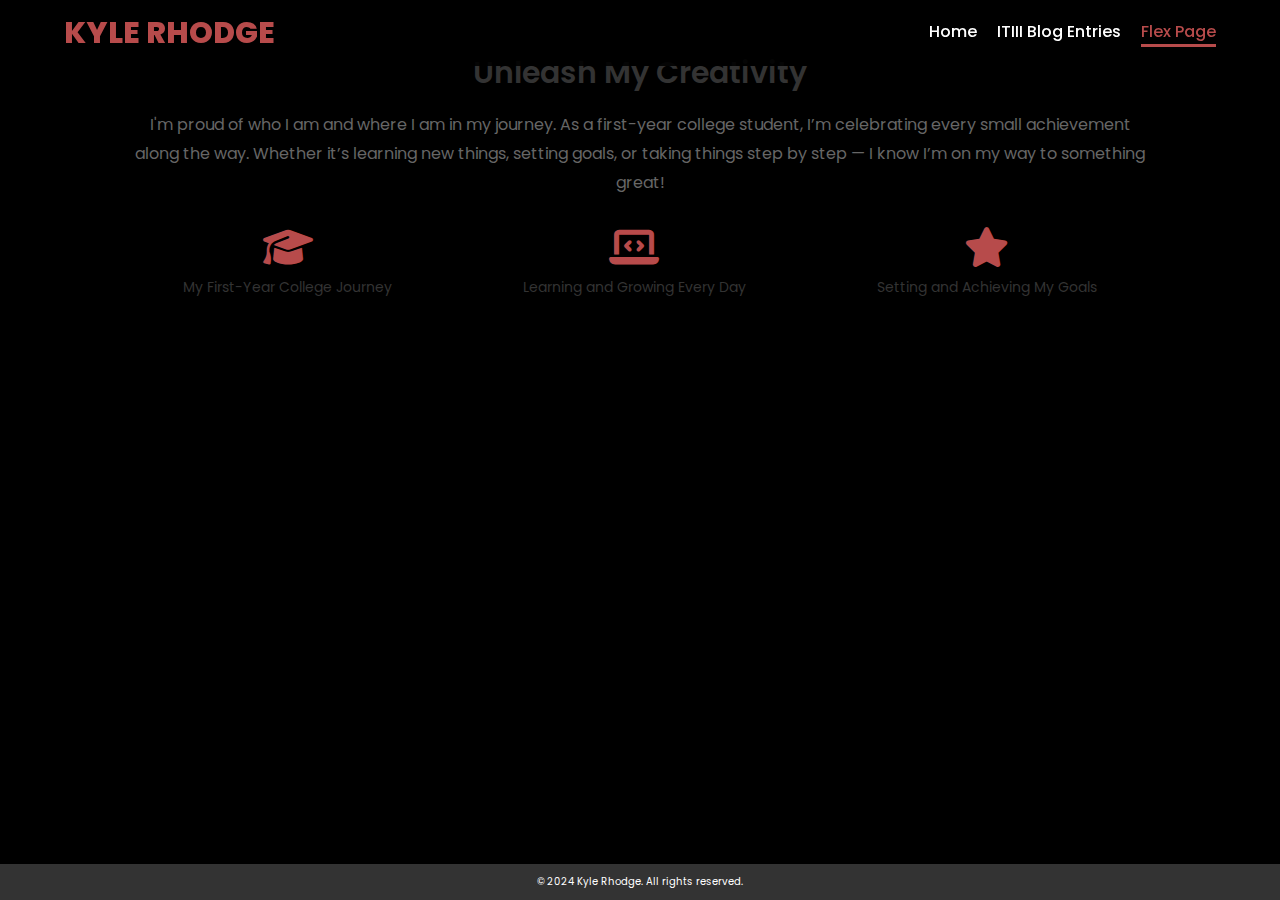
<file: flex-page.html>
<!DOCTYPE html>
<html lang="en">
<head>
    <meta charset="UTF-8">
    <meta name="viewport" content="width=device-width, initial-scale=1.0">
    <link rel="stylesheet" href="https://cdnjs.cloudflare.com/ajax/libs/font-awesome/6.5.2/css/all.min.css">
    <link rel="stylesheet" href="index.css">
    <title>Flex Page</title>
</head>
<body>
    <!-- Header -->
    <header>
        <a href="#" class="logo">KYLE RHODGE</a>
        <nav>
            <a href="index.html">Home</a>
            <a href="itiii-blog.html">ITIII Blog Entries</a>
            <a href="flexpage.html" class="active">Flex Page</a>
        </nav>
    </header>

    <!-- Flex Page Content -->
    <section class="flex-content">
        <div class="info-graphic">
            <h1>Unleash My Creativity</h1>
            <p>I'm proud of who I am and where I am in my journey. As a first-year college student, I’m celebrating every small achievement along the way. Whether it’s learning new things, setting goals, or taking things step by step — I know I’m on my way to something great!</p>
        </div>
        <div class="iconography">
            <div class="icon-item">
                <i class="fas fa-graduation-cap"></i>
                <p>My First-Year College Journey</p>
            </div>
            <div class="icon-item">
                <i class="fas fa-laptop-code"></i>
                <p>Learning and Growing Every Day</p>
            </div>
            <div class="icon-item">
                <i class="fas fa-star"></i>
                <p>Setting and Achieving My Goals</p>
            </div>
        </div>
    </section>

    <footer>
        <p>&copy; 2024 Kyle Rhodge. All rights reserved.</p>
    </footer>
</body>
</html>
</file>
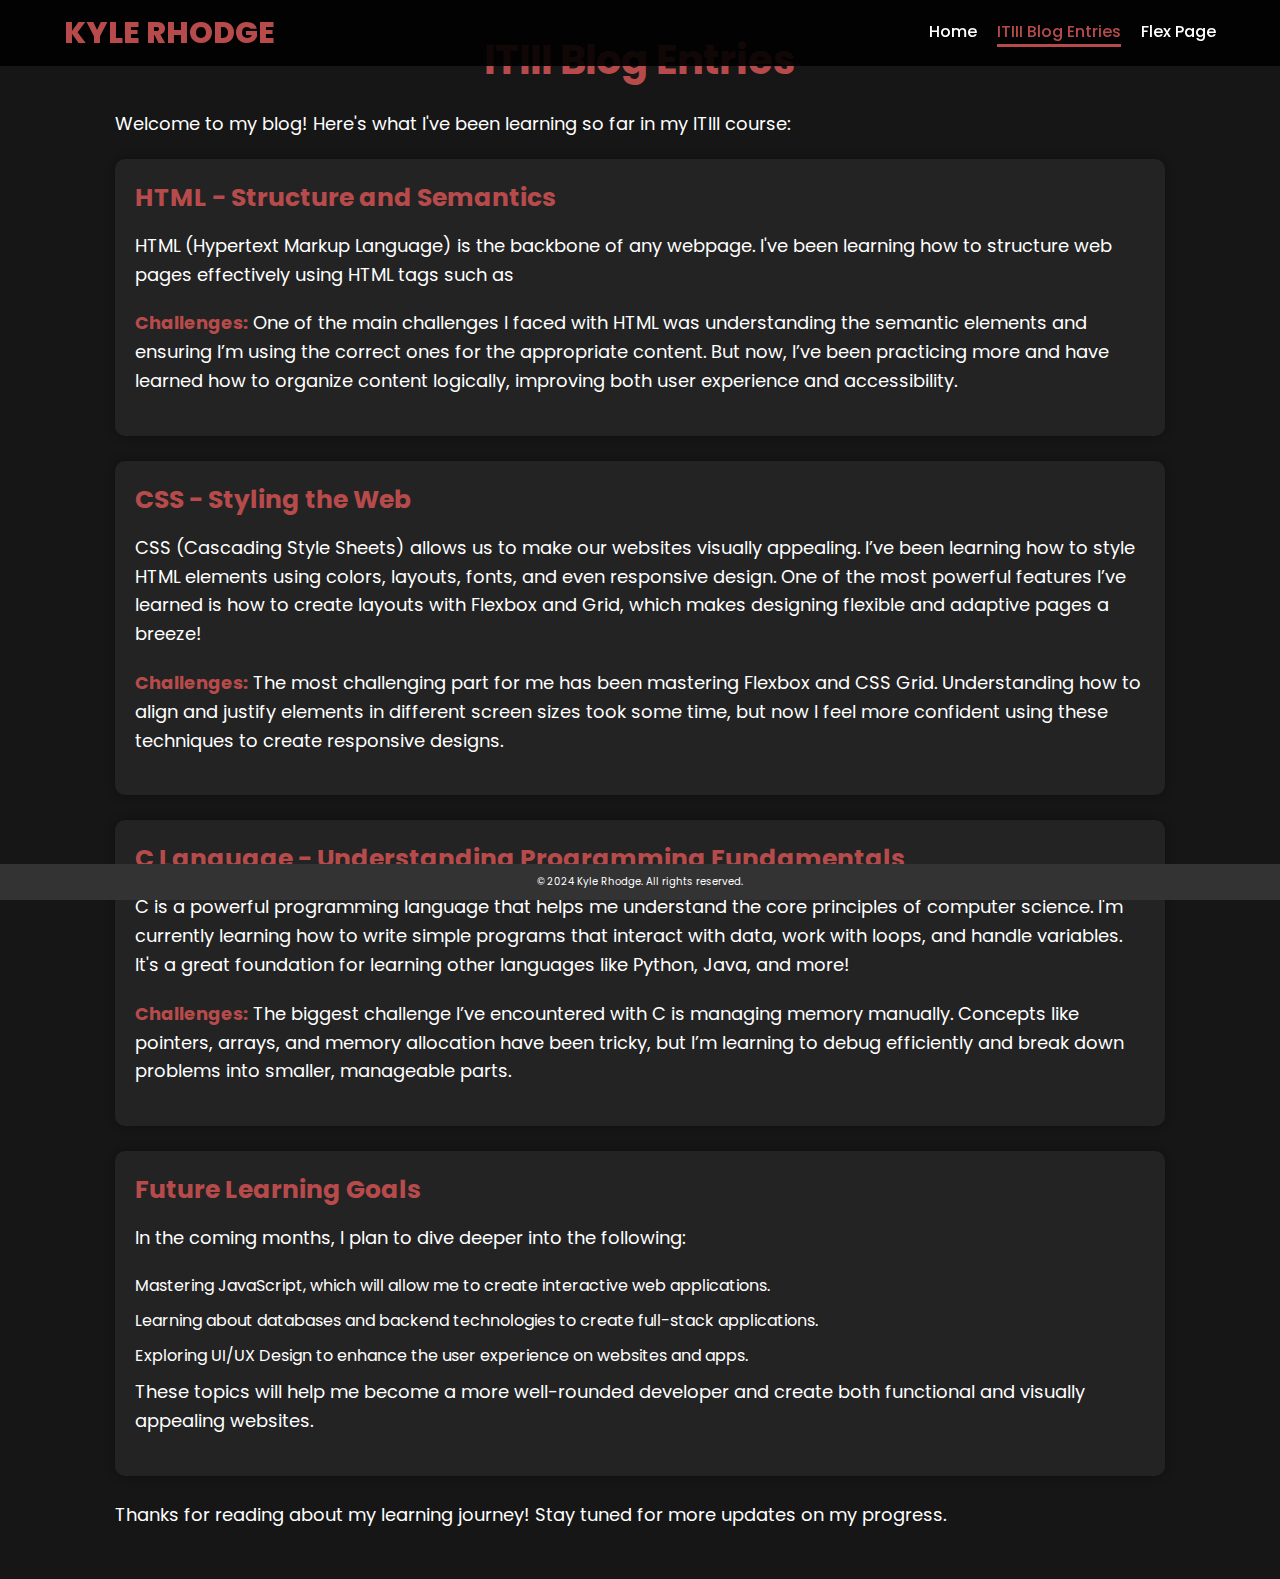
<file: itiii-blog.html>
<!DOCTYPE html>
<html lang="en">
<head>
    <meta charset="UTF-8">
    <meta name="viewport" content="width=device-width, initial-scale=1.0">
    <link rel="stylesheet" href="https://cdnjs.cloudflare.com/ajax/libs/font-awesome/6.5.2/css/all.min.css">
    <link rel="stylesheet" href="index.css">
    <title>ITIII Blog Entries</title>
</head>
<body>
    <!-- Header -->
    <header>
        <a href="#" class="logo">KYLE RHODGE</a>
        <nav>
            <a href="index.html">Home</a>
            <a href="itiii-blog.html" class="active">ITIII Blog Entries</a>
            <a href="flex-page.html">Flex Page</a>
        </nav>
    </header>

    <!-- Blog Entries Section -->
    <section class="content">
        <h1>ITIII Blog Entries</h1>
        <p>Welcome to my blog! Here's what I've been learning so far in my ITIII course:</p>

        <!-- Learning HTML -->
        <div class="blog-entry">
            <h2>HTML - Structure and Semantics</h2>
            <p>HTML (Hypertext Markup Language) is the backbone of any webpage. I've been learning how to structure web pages effectively using HTML tags such as </p>
            <p><strong>Challenges:</strong> One of the main challenges I faced with HTML was understanding the semantic elements and ensuring I’m using the correct ones for the appropriate content. But now, I’ve been practicing more and have learned how to organize content logically, improving both user experience and accessibility.</p>
        </div>

        <!-- Learning CSS -->
        <div class="blog-entry">
            <h2>CSS - Styling the Web</h2>
            <p>CSS (Cascading Style Sheets) allows us to make our websites visually appealing. I’ve been learning how to style HTML elements using colors, layouts, fonts, and even responsive design. One of the most powerful features I’ve learned is how to create layouts with Flexbox and Grid, which makes designing flexible and adaptive pages a breeze!</p>
            <p><strong>Challenges:</strong> The most challenging part for me has been mastering Flexbox and CSS Grid. Understanding how to align and justify elements in different screen sizes took some time, but now I feel more confident using these techniques to create responsive designs.</p>
        </div>

        <!-- Learning C Language -->
        <div class="blog-entry">
            <h2>C Language - Understanding Programming Fundamentals</h2>
            <p>C is a powerful programming language that helps me understand the core principles of computer science. I'm currently learning how to write simple programs that interact with data, work with loops, and handle variables. It's a great foundation for learning other languages like Python, Java, and more!</p>
            <p><strong>Challenges:</strong> The biggest challenge I’ve encountered with C is managing memory manually. Concepts like pointers, arrays, and memory allocation have been tricky, but I’m learning to debug efficiently and break down problems into smaller, manageable parts.</p>
        </div>

        <!-- Future Learning Goals -->
        <div class="blog-entry">
            <h2>Future Learning Goals</h2>
            <p>In the coming months, I plan to dive deeper into the following:</p>
            <ul>
                <li>Mastering JavaScript, which will allow me to create interactive web applications.</li>
                <li>Learning about databases and backend technologies to create full-stack applications.</li>
                <li>Exploring UI/UX Design to enhance the user experience on websites and apps.</li>
            </ul>
            <p>These topics will help me become a more well-rounded developer and create both functional and visually appealing websites.</p>
        </div>

        <p>Thanks for reading about my learning journey! Stay tuned for more updates on my progress.</p>
    </section>

    <footer>
        <p>&copy; 2024 Kyle Rhodge. All rights reserved.</p>
    </footer>
</body>
</html>
</file>
<file: index.css>
@import url('https://fonts.googleapis.com/css2?family=Poppins:wght@100;200;300;400;500;600&display=swap');
*{
    margin: 0;
    padding: 0;
    box-sizing: border-box;
    text-decoration: none;
    border: none;
    outline: none;
    font-family: 'Poppins', sans-serif;
}
html{
    font-size: 62.5%;
}
body{
    width: 100%;
    height: 100vh;
    overflow-x: hidden;
    background-color: black;
    color: white;
}
header {
    position: fixed;
    top: 0;
    left: 0;
    width: 100%;
    padding: 1rem 5%;
    background-color: rgba(0, 0, 0, 0.9); /* Slight transparency */
    display: flex;
    justify-content: space-between;
    align-items: center;
    z-index: 1000;
}

header nav {
    display: flex;
    align-items: center;
}

.logo {
    font-size: 3rem;
    color: #b74b4b;
    font-weight: 800;
    cursor: pointer;
    transition: 0.5s ease;
}

.logo:hover {
    transform: scale(1.1);
}

nav a {
    font-size: 1.6rem;
    color: white;
    margin-left: 2rem;
    font-weight: 500;
    transition: 0.3s ease;
    border-bottom: 3px solid transparent;
}

nav a:hover,
nav a.active {
    color: #b74b4b;
    border-bottom: 3px solid #b74b4b;
}

@media (max-width: 768px) {
    header {
        padding: 1rem 3%;
    }

    nav {
        display: none; /* Hide nav initially on small screens */
        position: absolute;
        top: 100%;
        right: 0;
        background-color: #161616;
        border: 1px solid #b74b4b;
        width: 60%;
        flex-direction: column;
        padding: 1.5rem;
        border-radius: 8px;
    }

    nav.active {
        display: flex; /* Show nav when active */
    }

    nav a {
        display: block;
        margin: 1rem 0;
        text-align: center;
    }
}

section{
    min-height: 100vh;
    padding: 5rem 9% 5rem;
}
.home{
    display: flex;
    justify-content: center;
    align-items: center;
    gap: 8rem;
    background-color: black;
}
.home .home-content h1{
    font-size: 6rem;
    font-weight: 700;
    line-height: 1.3;
}
span{
    color: #b74b4b;
}
.home-content h3{
    font-size: 4rem;
    margin-bottom: 1rem;
    font-weight: 700;
}
.home-content p{
    font-size: 1.6rem;
}
.home-img{
    border-radius: 50%;
}
.home-img img{
    position: relative;
    width: 32vw;
    border-radius: 50%;
    box-shadow: 0 0 25px solid #b74b4b;
    cursor: pointer;
    transition: 0.2s linear;
}
.home-img img:hover{
    font-size: 1.8rem;
    font-weight: 500;
}
.social-icons a{
    display: inline-flex;
    justify-content: center;
    align-items: center;
    width: 4rem;
    height: 4rem;
    background-color: transparent;
    border: 0.2rem solid #b74b4b;
    font-size: 2rem;
    border-radius: 50%;
    margin: 3rem 1.5rem 3rem 0;
    transition: 0.3s ease;
    color: #b74b4b;
}
.social-icons a:hover{
    color: black;
    transform: scale(1.3) translateY(-5px);
    background-color: #b74b4b;
    box-shadow: 0  0 25px #b74b4b;
}
.btn{
    display: inline-block;
    padding: 1rem 2.8rem;
    background-color: black;
    border-radius: 4rem;
    font-size: 1.6rem;
    color: #b74b4b;
    letter-spacing: 0.3rem;
    font-weight: 600;
    border: 2px solid #b74b4b;
    transition: 0.3s ease;
    cursor: pointer;
}
.btn:hover{
    transform: scale3d(1.03);
    background-color: #b74b4b;
    color: black;
    box-shadow: 0 0 25px #b74b4b;
}
.typing-text{
    font-size: 34px;
    font-weight: 600;
    min-width: 280px;
}
.typing-text span{
    position: relative;
}
.typing-text span::before{
    content: "software Developer";
    color: #b74b4b;
    animation: words 20s infinite;
}
.typing-text span::after{
    content: "";
    background-color: black;
    position: absolute;
    width: calc(100% + 8px);
    height: 100%;
    border-left: 3px solid black;
    right: -8;
    animation: cursor 0.6s infinite;
}
@keyframes cursor{
    to{
        border-left: 3px solid #b74b4b;
    }
}
@keyframes words{
    0%, 20%{
        content: "Student";
    }
    21%, 40%{
        content: "Part Timer";
    }
    41%, 60%{
        content: "Older Brother";
    }
    61%, 80%{
        content: "Student";
    }
    81%, 100%{
        content: "Older Brother";
    }
}
@media (max-width: 1000px){
    .home{
        gap: 4rem;
    }
}
@media(max-width:995px){
    .home{
        flex-direction: column;
        margin: 5rem 4rem;
    }
    .home .home-content h3{
        font-size: 2.5rem;
    }
    .home-content h1{
        font-size: 5rem;
    }
    .home-img img{
        height: 70vw;
        margin-top: 4rem;
    }
}

.about-me {
    background-color: #161616;
    padding: 5rem 9%;
    color: white;
    min-height: 100vh;
}

.about-me h2 {
    text-align: center;
    font-size: 4rem;
    color: #b74b4b;
    margin-bottom: 3rem;
}

.intro-content {
    display: flex;
    justify-content: space-between;
    gap: 3rem;
}

.bio {
    flex: 1;
}

.bio p {
    font-size: 1.8rem;
    margin: 1rem 0;
}

.infographic {
    flex: 1.5;
    display: flex;
    flex-direction: column;
    gap: 2rem;
}

.infographic h3 {
    font-size: 2.5rem;
    color: #b74b4b;
    margin-bottom: 1rem;
}

.infographic ul {
    list-style-type: none;
    padding-left: 0;
}

.infographic ul li {
    font-size: 1.6rem;
    margin: 0.5rem 0;
}

.infographic .hobbies ul,
.infographic .skills ul {
    background-color: #232323;
    padding: 1.5rem;
    border-radius: 8px;
    box-shadow: 0 0 10px rgba(0, 0, 0, 0.3);
}

.infographic .future p {
    background-color: #232323;
    padding: 2rem;
    border-radius: 8px;
    font-size: 1.6rem;
    color: white;
    box-shadow: 0 0 10px rgba(0, 0, 0, 0.3);
}

@media (max-width: 995px) {
    .intro-content {
        flex-direction: column;
    }

    .infographic {
        gap: 2rem;
    }

    .bio p {
        font-size: 1.6rem;
    }

    .infographic h3 {
        font-size: 2rem;
    }

    .infographic ul li {
        font-size: 1.4rem;
    }

    .infographic .future p {
        font-size: 1.4rem;
    }
}


/* Blog Entries Section */
.content {
    background-color: #161616;
    padding: 3rem 9%;
    color: white;
    min-height: 100vh;
}

.content h1 {
    text-align: center;
    font-size: 4rem;
    margin-bottom: 2rem;
    color: #b74b4b;
}

.content p {
    font-size: 1.8rem;
    line-height: 1.6;
    margin-bottom: 2rem;
}

.blog-entry {
    background-color: #232323;
    padding: 2rem;
    margin-bottom: 2.5rem;
    border-radius: 10px;
    box-shadow: 0 0 10px rgba(0, 0, 0, 0.3);
}

.blog-entry h2 {
    font-size: 2.5rem;
    color: #b74b4b;
    margin-bottom: 1.5rem;
}

.blog-entry ul {
    list-style-type: none;
    padding-left: 0;
}

.blog-entry ul li {
    font-size: 1.6rem;
    margin: 1rem 0;
}

.blog-entry strong {
    color: #b74b4b;
}

@media (max-width: 768px) {
    .content {
        padding: 3rem 5%;
    }

    .blog-entry {
        padding: 1.5rem;
    }
}

.flex-content {
    padding: 5rem 10%;
    text-align: center;
}

/* Info-Graphic Section */
.info-graphic {
    margin-bottom: 3rem;
}

.info-graphic h1 {
    font-size: 3rem;
    font-weight: 600;
    color: #333;
    margin-bottom: 1.5rem;
}

.info-graphic p {
    font-size: 1.6rem;
    color: #666;
    line-height: 1.8;
    margin: 0 0 3rem;
}

/* Iconography Section */
.iconography {
    display: flex;
    justify-content: space-around;
    align-items: center;
    gap: 2rem;
}

.icon-item {
    text-align: center;
}

.icon-item i {
    font-size: 4rem;
    color: #b74b4b;
    margin-bottom: 1rem;
}

.icon-item p {
    font-size: 1.4rem;
    color: #333;
}

/* Footer */
footer {
    background-color: #333;
    color: white;
    text-align: center;
    padding: 1rem;
    position: fixed;
    width: 100%;
    bottom: 0;
}

.video-container {
    margin-top: 2rem;
    display: flex;
    justify-content: center;
    align-items: center;
}

.video-container video {
    border: 2px solid #b74b4b;
    border-radius: 8px;
    box-shadow: 0 0 10px rgba(183, 75, 75, 0.5);
}
</file>
